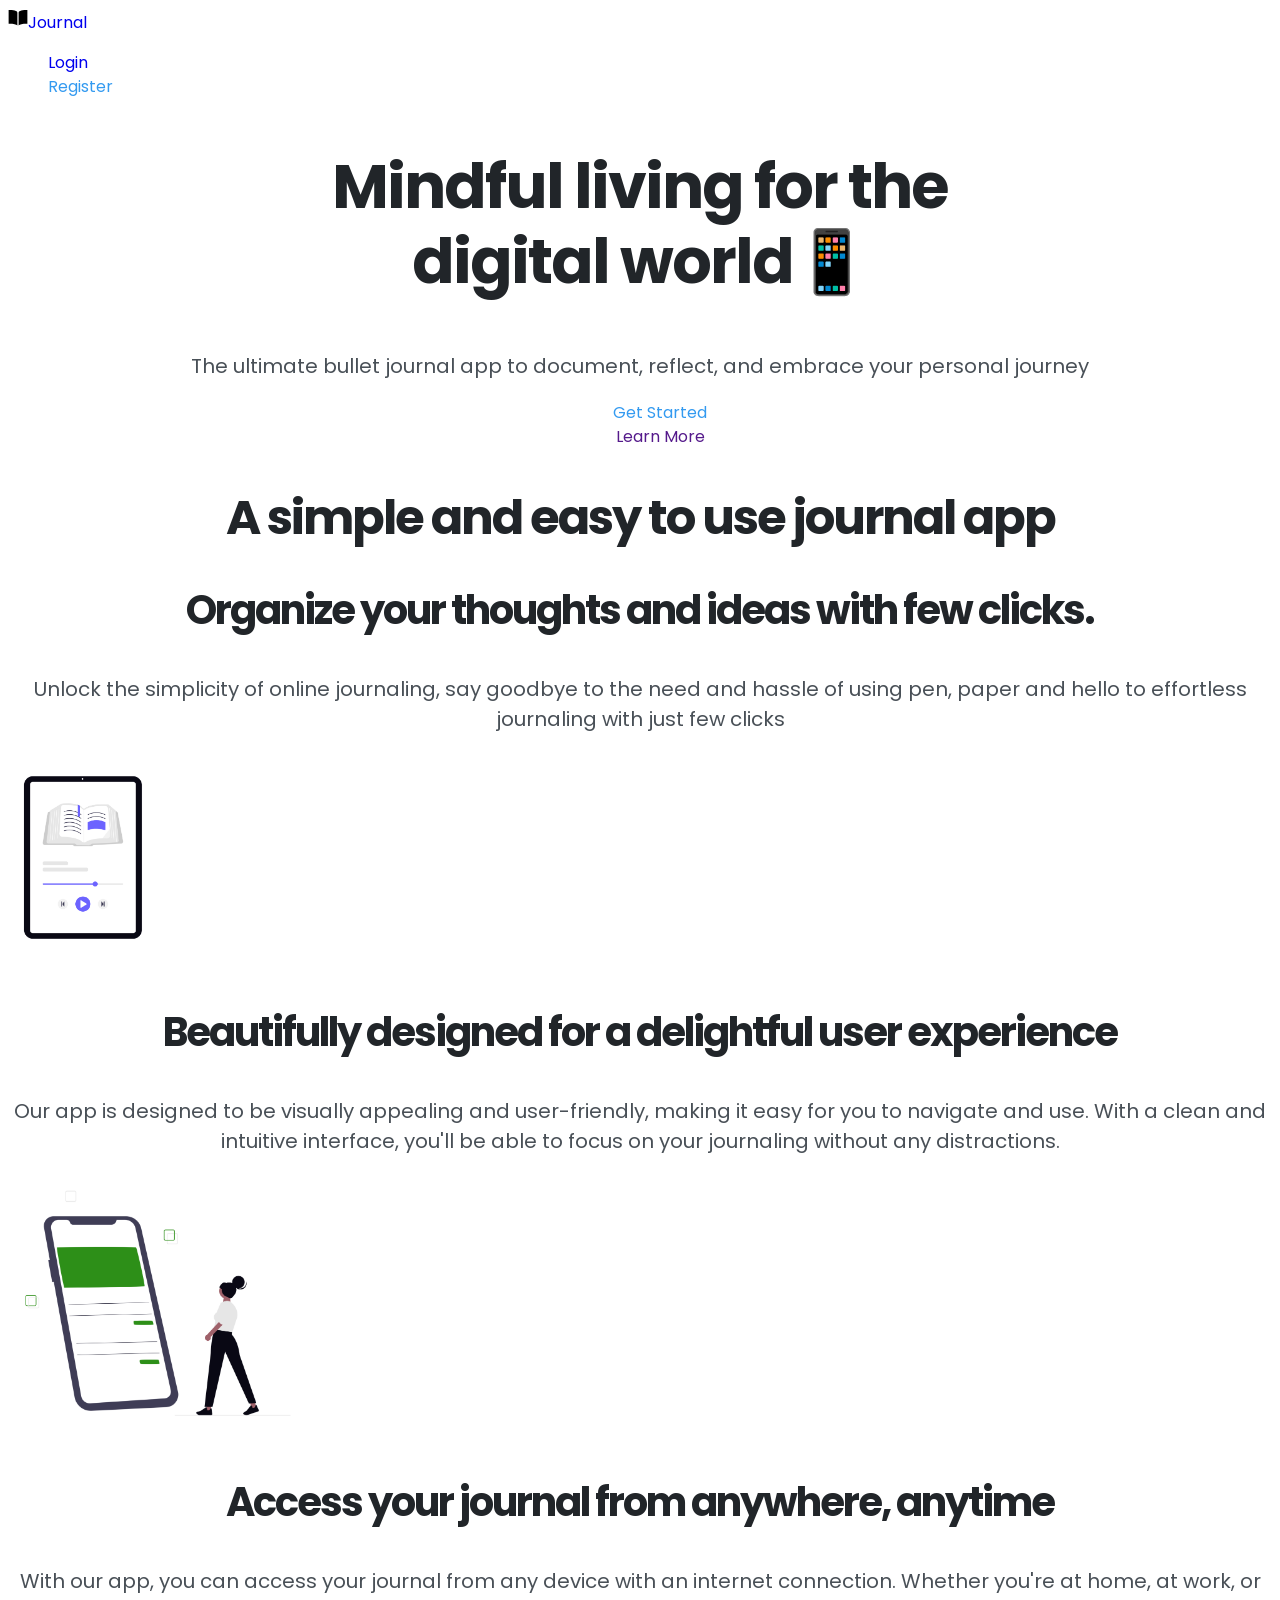
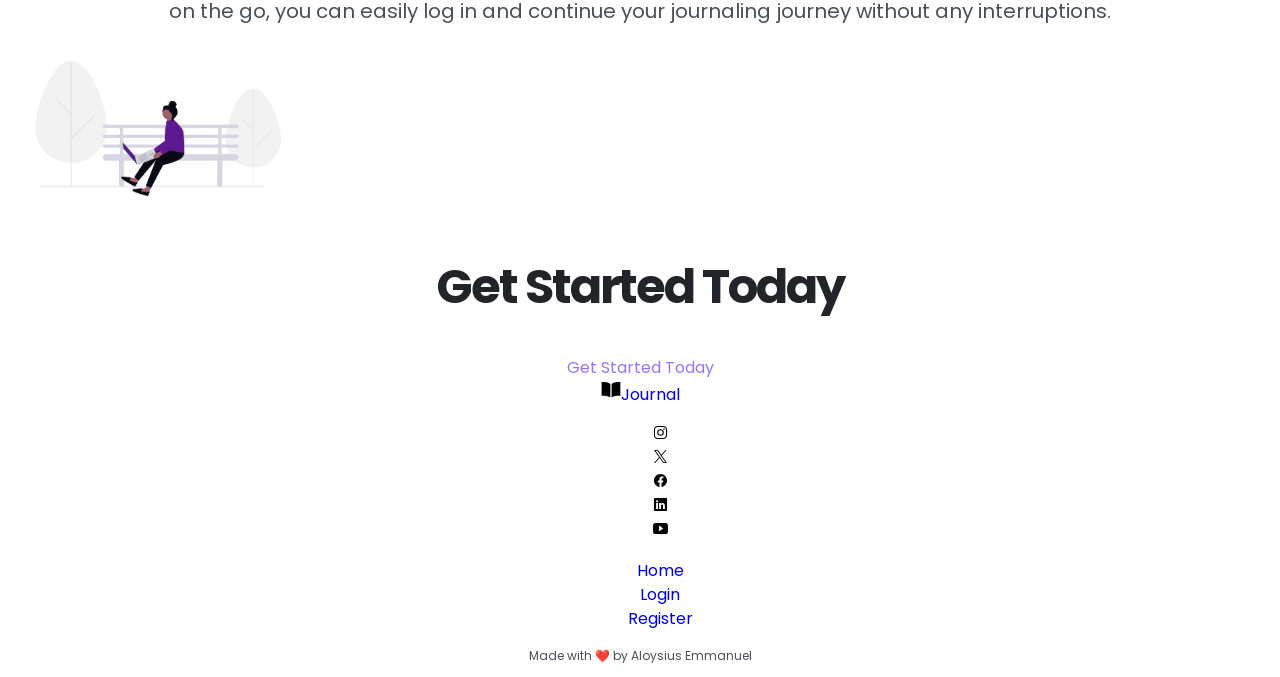
<file: index.html>
<!DOCTYPE html>
<html lang="en">

<head>
    <meta charset="UTF-8">
    <meta name="viewport" content="width=device-width, initial-scale=1.0">
    <link rel="preconnect" href="https://fonts.googleapis.com">
    <link rel="preconnect" href="https://fonts.gstatic.com" crossorigin>
    <link href="https://fonts.googleapis.com/css2?family=Poppins:ital,wght@0,100;0,200;0,300;0,400;0,500;0,600;0,700;0,800;0,900;1,100;1,200;1,300;1,400;1,500;1,600;1,700;1,800;1,900&display=swap" rel="stylesheet">  
    <link rel="stylesheet" href="../css/main.css">
    <title>Journal App</title>
</head>

<body>

    <!-- NAVIGATION -->

    <header>
        <nav>
            <a href="index.html"><img src="images/book-sharp.svg" alt="Journal App Logo"
                    width="20px"><span>Journal</span></a>
            <ul>
                <li><a href="login.html">Login</a></li>
                <li><a class="btn btn-primary" href="register.html">Register</a></li>
            </ul>

        </nav>

        <!-- HERO SECTION -->

        <section class="hero-section">
            <h1><span>Mindful living</span> for the <br> digital world📱</h1>
            <p>The ultimate bullet journal app to document, reflect, and embrace your personal journey</p>

            <ul>
                <li><a class="btn btn-primary" href="register.html">Get Started</a></li>
                <li><a href="">Learn More</a></li>
            </ul>
        </section>
    </header>

    <!-- FEATURES SECTION -->
    <main>

        <section>
            <div class="features-nain-section">
                <h2 id="features">A <span>simple and easy</span> to use journal app</h2>
            </div>

            <div>
                <h3>Organize your thoughts and ideas with few clicks.</h3>
                <p>Unlock the simplicity of online journaling, say goodbye to the need and hassle of using pen, paper
                    and
                    hello
                    to
                    effortless journaling with just few clicks</p>
                <img src="images/audiobook.png" alt="audio book" width="150px">
            </div>

            <div>
                <h3>Beautifully designed for a delightful user experience</h3>
                <p>Our app is designed to be visually appealing and user-friendly, making it easy for you to navigate
                    and
                    use.
                    With
                    a clean and intuitive interface, you'll be able to focus on your journaling without any
                    distractions.
                </p>
                <img src="images/user-experience.png" alt="desktop app" width="300px">
            </div>

            <div>
                <h3>Access your journal from anywhere, anytime</h3>
                <p>With our app, you can access your journal from any device with an internet connection. Whether you're
                    at
                    home, at
                    work, or on the go, you can easily log in and continue your journaling journey without any
                    interruptions.
                </p>
                <img src="images/work-from-anywhere.png" alt="access your journal from anywhere" width="300px">
            </div>

        </section>

        <!-- CTA SECTION -->

        <div class="cta-section">
            <h2>Get Started Today</h2>
            <a class="btn btn-secondary" href="register.html">Get Started Today</a>
        </div>
    </main>

    <!-- FOOTER -->

    <footer class="footer">
        <a href="index.html"><img src="images/book-sharp.svg" alt="Journal App Logo"
                width="20px"><span>Journal</span></a>
        <ul>
            <li><a href="https://instagram.com"><img src="images/instagram.svg" alt="Instagram" width="15px"></a>
            </li>
            <li><a href="https://twitter.com"><img src="images/x.svg" alt="Twitter" width="15px"></a></li>
            <li><a href="https://facebook.com"><img src="images/facebook.svg" alt="Facebook" width="15px"></a></li>
            <li><a href="https://linkedin.com"><img src="images/linkedin.svg" alt="LinkedIn" width="15px"></a></li>
            <li><a href="https://youtube.com"><img src="images/youtube.svg" alt="YouTube" width="15px"></a></li>

        </ul>
        <ul>
            <li><a href="#">Home</a></li>
            <li><a href="login.html">Login</a></li>
            <li><a href="register.html">Register</a></li>
        </ul>

        <p class="small-text">Made with ❤️ by Aloysius Emmanuel</p>
    </footer>

</body>

</html>
</file>
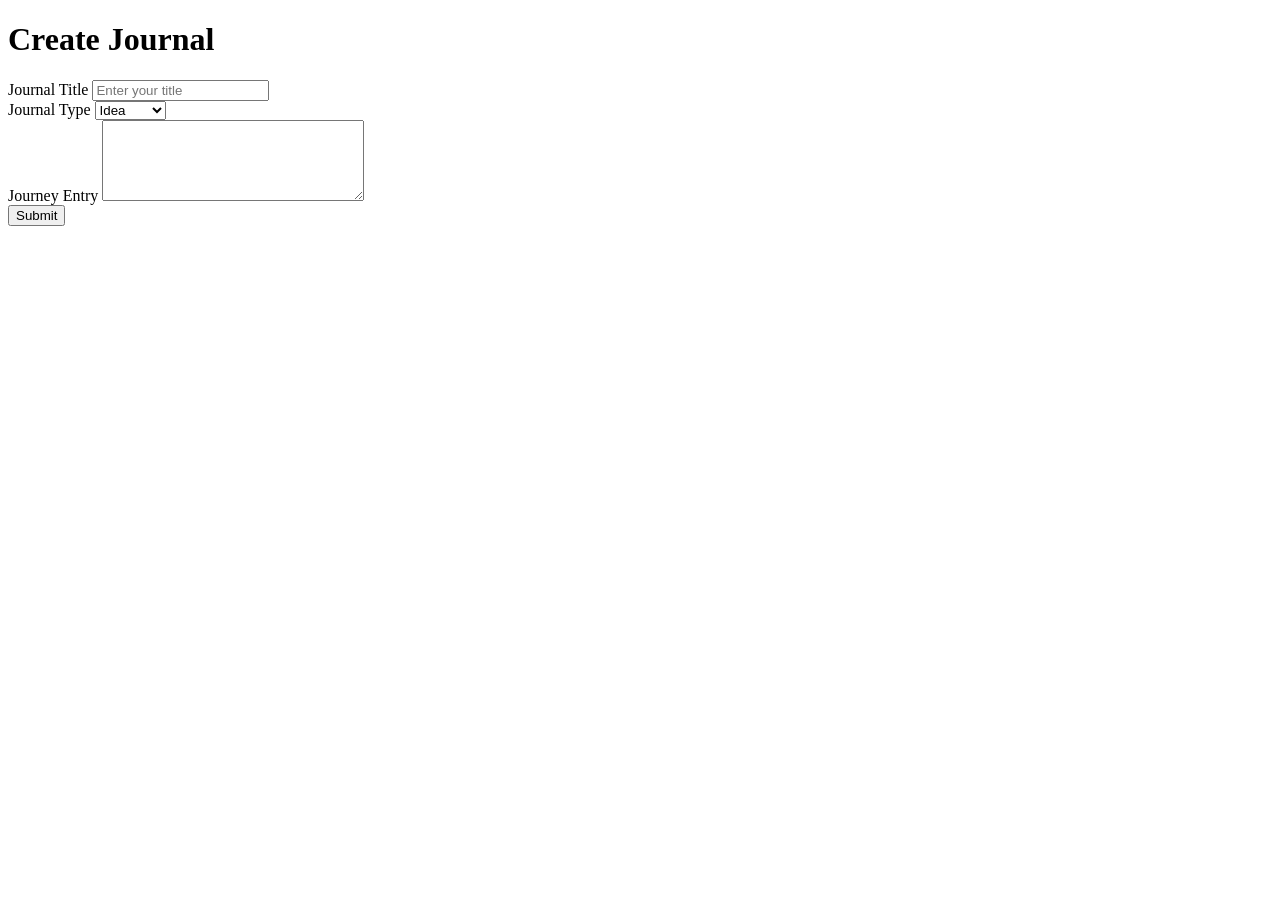
<file: create-journal.html>
<!DOCTYPE html>
<html lang="en">
<head>
    <meta charset="UTF-8">
    <meta name="viewport" content="width=device-width, initial-scale=1.0">
    <title>Create Journal</title>
</head>
<body>
    <h1>Create Journal</h1>

    <form action="api/v1/journals" method="post">

        <label for="main-title">Journal Title</label>
        <input id="main-title" type="text" name="title" placeholder="Enter your title" required minlength="6">

        <br>

        <label for="journal-category">Journal Type</label>
        <select id="journey-category" name="category" required>
            <option value="idea">Idea</option>
            <option value="note">Note</option>
            <option value="goal">Goal</option>
            <option value="habit">Habit</option>
            <option value="memory">Memory</option>
            <option value="mood">Mood</option>
            <option value="event">Event</option>
            <option value="task">Task</option>
        </select>

        <br>

        <label for="journey-entry">Journey Entry</label>
        <textarea id="journey-entry" name="entry" cols="30" rows="5" minlength="10" required></textarea>

        <br>

        <button type="submit">Submit</button>
       
    </form>
    
</body>
</html>
</file>
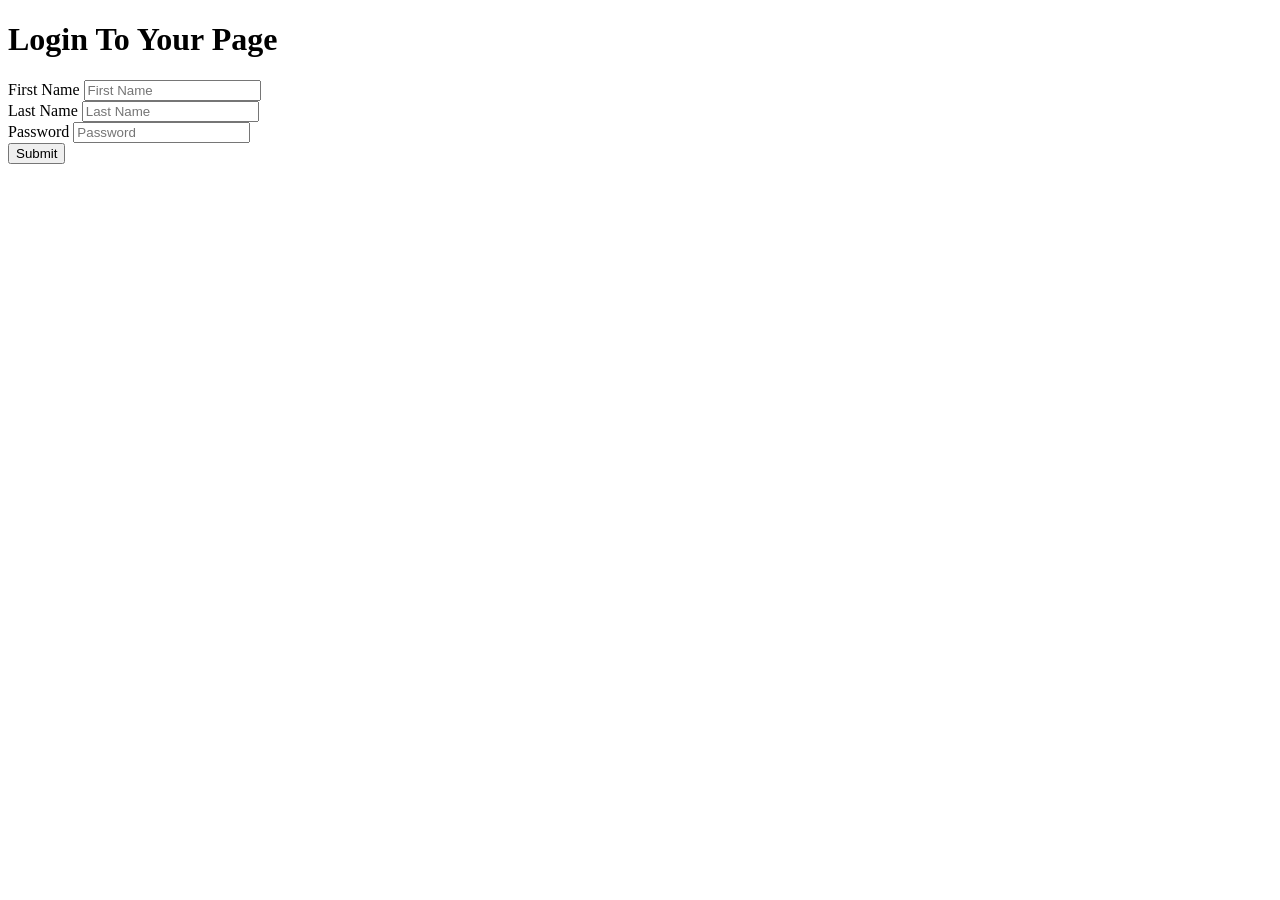
<file: login.html>
<!DOCTYPE html>
<html lang="en">
<head>
    <meta charset="UTF-8">
    <meta name="viewport" content="width=device-width, initial-scale=1.0">
    <title>Login</title>
</head>
<body>
    <h1>Login To Your Page</h1>
    <form action="api/vi/journals" method="get">
        <label for="name">First Name</label>
        <input id="name" type="text" name="firstName" placeholder="First Name">

        <br>

        <label for="lname">Last Name</label>
        <input id="lname" type="text" name="lastName" placeholder="Last Name" required>

        <br>
        <label for="pwd">Password</label>
        <input id="pwd" type="password" name="password" placeholder="Password" required>
        <br>

        <button type="submit">Submit</button>

    </form>


</body>
</html>
</file>
<file: css/main.css>
body{
    font-family: "Poppins", sans-serif;
    font-weight: 400;
    line-height: 1.5;
    color: #495057;
}

h1, h2, h3, h4, h5 {
    font-weight: 700;
    text-align: center;
    line-height: 1.2;
    letter-spacing: -2px;
    font-size: 62px;
    color: #212529;
}

h1 {
    font-size: 62px;
}

h2 {

    font-size: 48px;
    
}

h3 {
    font-size: 40px;  
}

h4 {
    font-size: 32px;
}

h5 {
    font-size: 28px;
}

p {
    
    text-align: center;
    font-size: 20px;
    
}

a {
    
    text-decoration: none;
    font-size: 16px;
} 

ul {
    list-style: none;
    
}

.small-text{
    font-size: 12px;
}

/* -------------COMPONENTS---------------- */

.btn {
    font-weight: 400;
    font-size: 16px;
    text-decoration: none;
}

.btn-primary{
    color: #339af0;
}

.btn-secondary{
    color: #9775fa;
}

/* ---------------SECTIONS--------------- */

/* ---------HERO---------- */
.hero-section {
    text-align: center;
} 

/* ---------FEATURES---------- */
.features-main-section {
    text-align: center;
}

/* ---------CTA---------- */
.cta-section {
    text-align: center;
}

/* ---------HERO---------- */
.footer {
    text-align: center;
}
</file>
